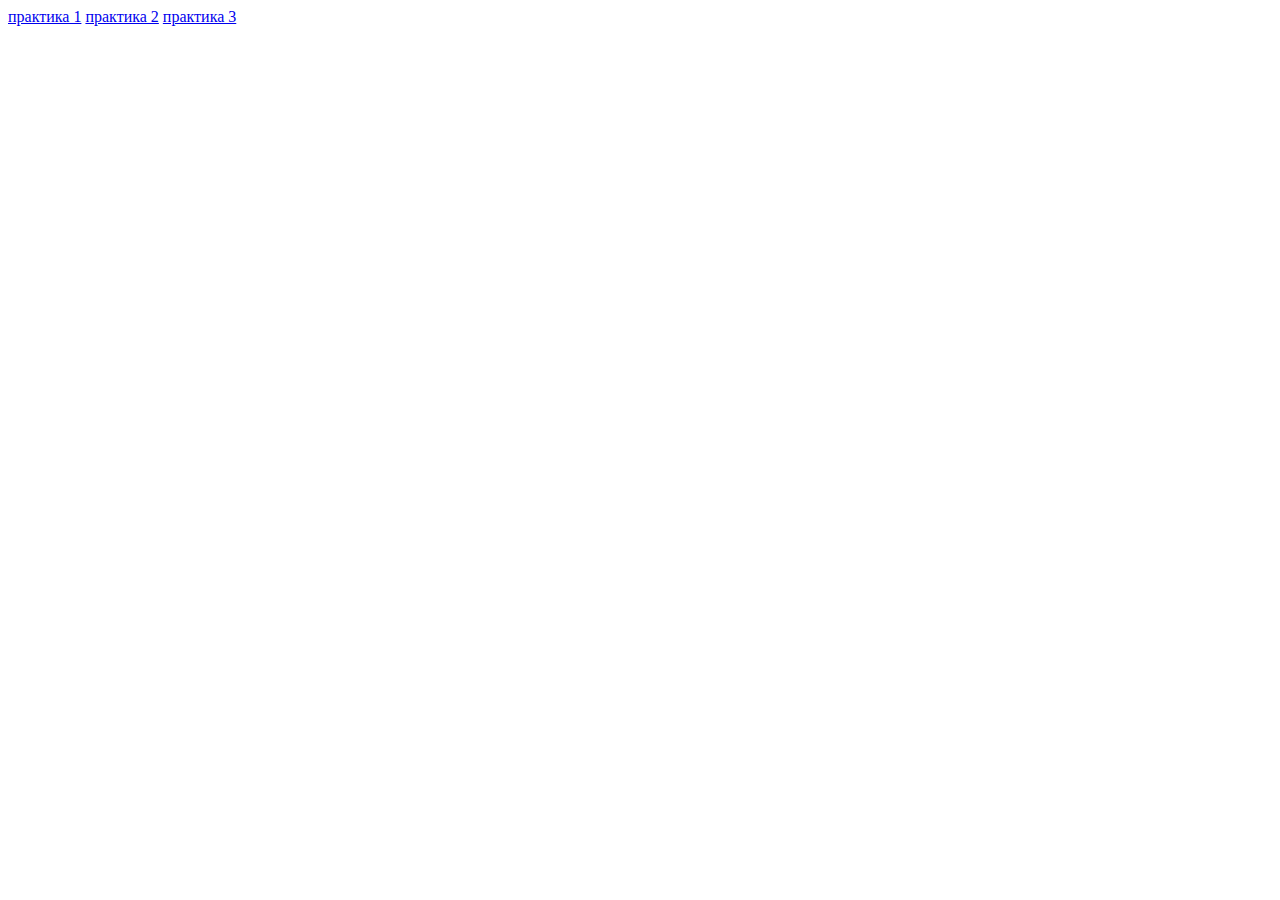
<file: index.html>
<!DOCTYPE html>
<html lang="en">
<head>
    <meta charset="UTF-8">
    <meta name="viewport" content="width=, initial-scale=1.0">
    <title>Document</title>
</head>
<body>
    <a href="/practik first/index.html">практика 1</a>
    <a href="/practiik two/index.html">практика 2</a>
    <a href="practik three/index.html">практика 3</a>
</body>
</html>
</file>
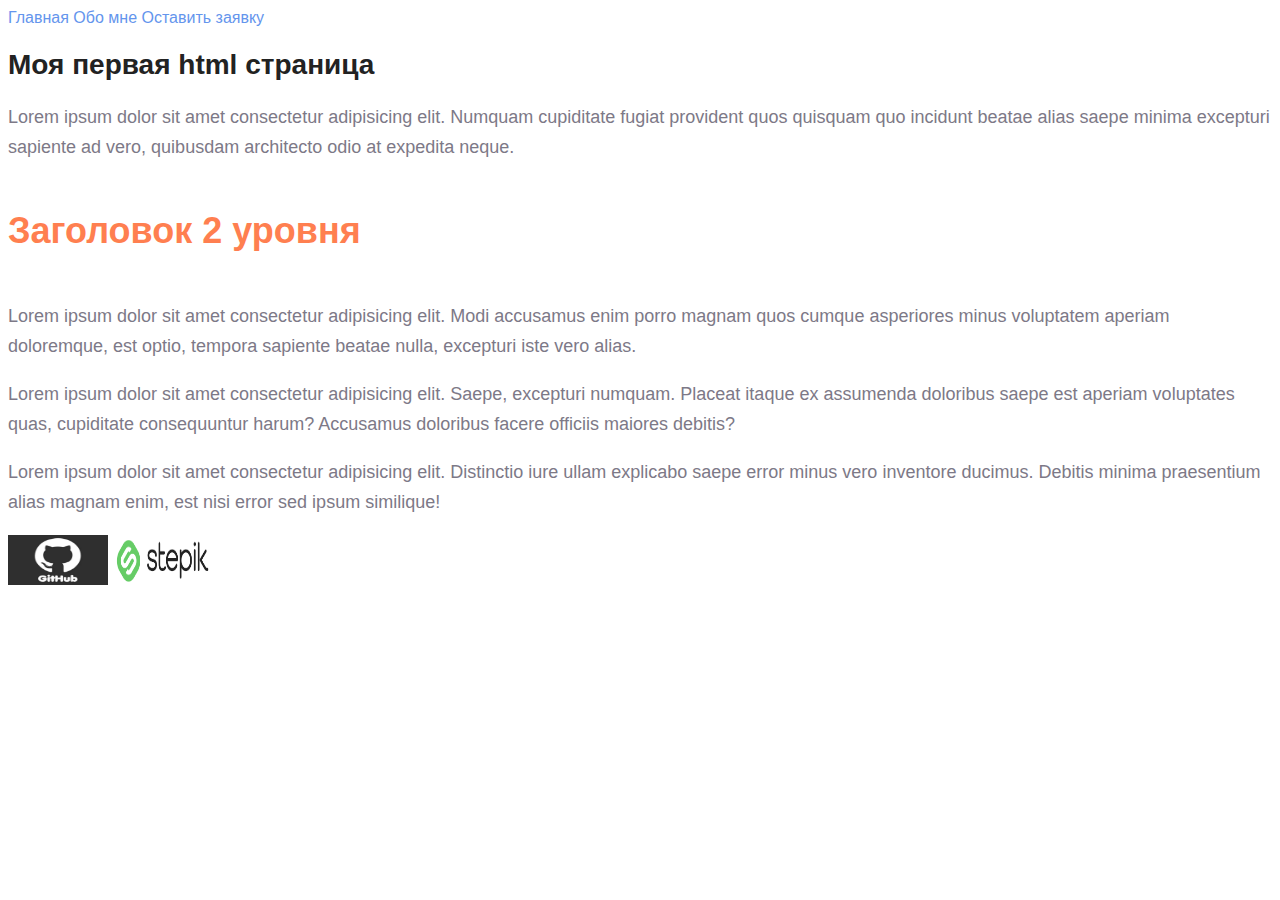
<file: practiik two/index.html>
<!DOCTYPE html>
<html lang="en">
<head>
    <meta charset="UTF-8">
    <meta name="viewport" content="width=device-width, initial-scale=1.0">
    <title>Document</title>
    <link rel="stylesheet" href="style.css">
</head>
<body>
    <a href="/index.html" class="gun">Главная</a>
    <a href="/practiik two/info/about.html" class="ab">Обо мне</a>
      <a href="/practiik two/two.html" class="inf">Оставить заявку</a>
    <h1>Моя первая html страница</h1>
    <p>Lorem ipsum dolor sit amet consectetur adipisicing elit. Numquam cupiditate fugiat provident quos quisquam quo incidunt beatae alias saepe minima excepturi sapiente ad vero, quibusdam architecto odio at expedita neque.</p>
    <h2>Заголовок 2 уровня</h2>
    <p>Lorem ipsum dolor sit amet consectetur adipisicing elit. Modi accusamus enim porro magnam quos cumque asperiores minus voluptatem aperiam doloremque, est optio, tempora sapiente beatae nulla, excepturi iste vero alias.</p>
    <p>Lorem ipsum dolor sit amet consectetur adipisicing elit. Saepe, excepturi numquam. Placeat itaque ex assumenda doloribus saepe est aperiam voluptates quas, cupiditate consequuntur harum? Accusamus doloribus facere officiis maiores debitis?</p>
    <p>Lorem ipsum dolor sit amet consectetur adipisicing elit. Distinctio iure ullam explicabo saepe error minus vero inventore ducimus. Debitis minima praesentium alias magnam enim, est nisi error sed ipsum similique!</p>
    <a href="https://github.com/KuStIk2"><img src="/practiik two/img/git.webp"  width="100px" height="50px"></a>
    <a href="https://stepik.org/users/1132108421/profile"><img src="/practiik two/img/step.png" width="100px" height="50px" ></a>
</body>
</html>
</file>
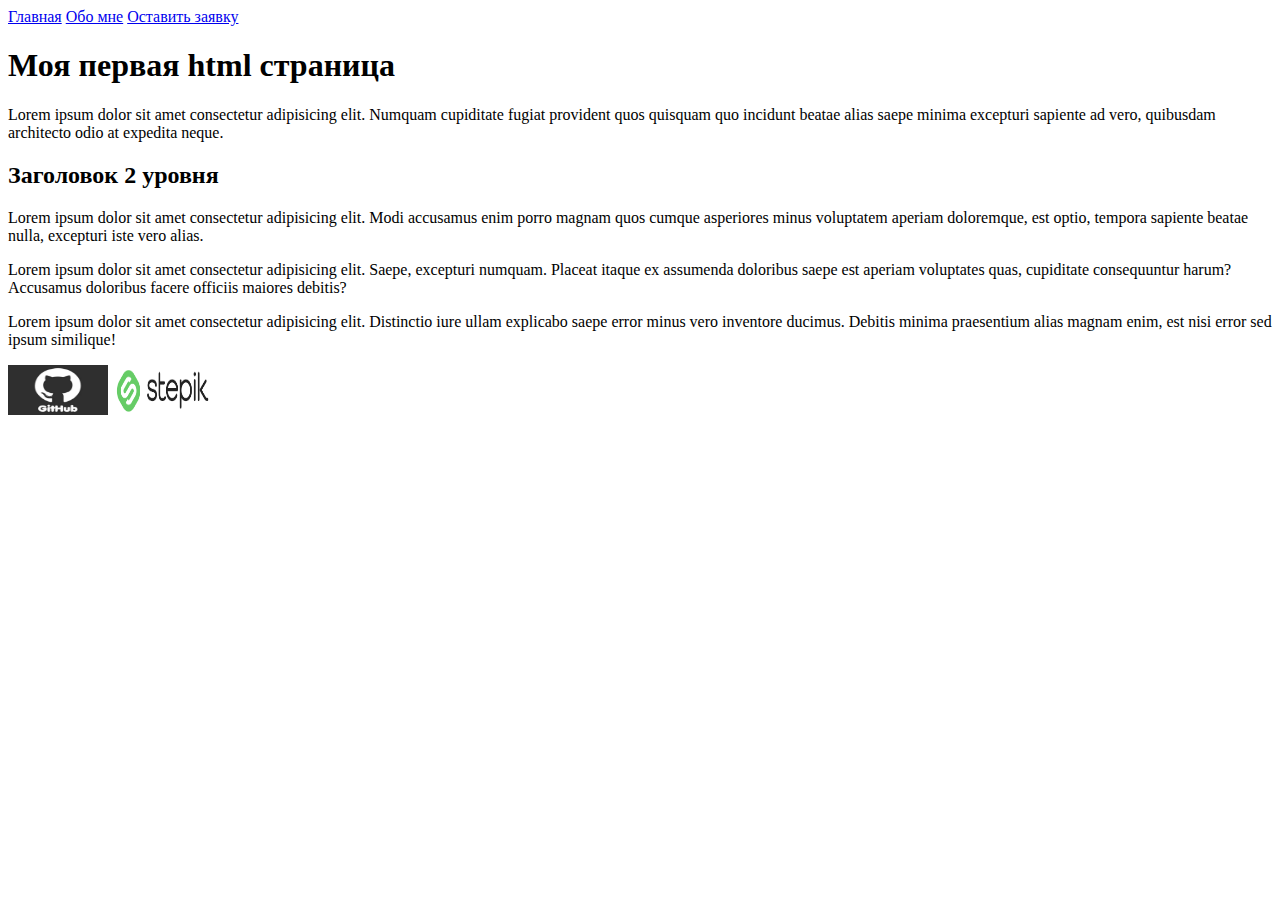
<file: practik first/index.html>
<!DOCTYPE html>
<html lang="en">
<head>
    <meta charset="UTF-8">
    <meta name="viewport" content="width=device-width, initial-scale=1.0">
    <title>Document</title>
</head>
<body>
    <a href="/index.html">Главная</a>
    <a href="/practik first/info/about.html">Обо мне</a>
      <a href="/practik first/two.html">Оставить заявку</a>
    <h1>Моя первая html страница</h1>
    <p>Lorem ipsum dolor sit amet consectetur adipisicing elit. Numquam cupiditate fugiat provident quos quisquam quo incidunt beatae alias saepe minima excepturi sapiente ad vero, quibusdam architecto odio at expedita neque.</p>
    <h2>Заголовок 2 уровня</h2>
    <p>Lorem ipsum dolor sit amet consectetur adipisicing elit. Modi accusamus enim porro magnam quos cumque asperiores minus voluptatem aperiam doloremque, est optio, tempora sapiente beatae nulla, excepturi iste vero alias.</p>
    <p>Lorem ipsum dolor sit amet consectetur adipisicing elit. Saepe, excepturi numquam. Placeat itaque ex assumenda doloribus saepe est aperiam voluptates quas, cupiditate consequuntur harum? Accusamus doloribus facere officiis maiores debitis?</p>
    <p>Lorem ipsum dolor sit amet consectetur adipisicing elit. Distinctio iure ullam explicabo saepe error minus vero inventore ducimus. Debitis minima praesentium alias magnam enim, est nisi error sed ipsum similique!</p>
    <a href="https://github.com/KuStIk2"><img src="/practik first/img/git.webp"  width="100px" height="50px"></a>
    <a href="https://stepik.org/users/1132108421/profile"><img src="/practik first/img/step.png" width="100px" height="50px" ></a>
</body>
</html>
</file>
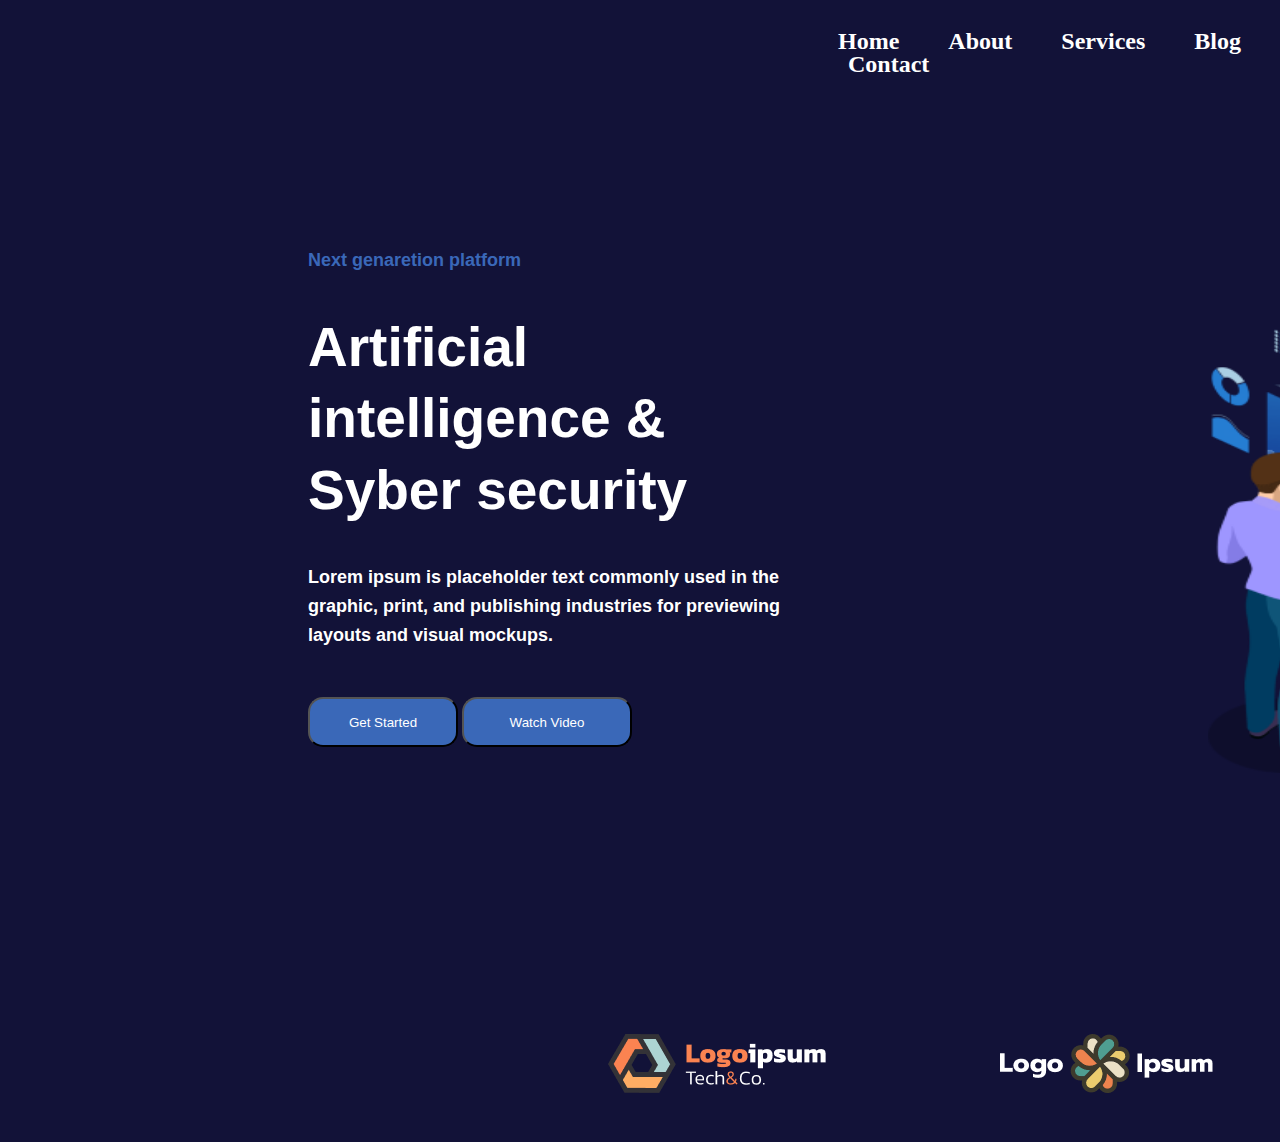
<file: practik three/index.html>
<!DOCTYPE html>
<html lang="en">
<head>
    <meta charset="UTF-8">
    <meta name="viewport" content="width=device-width, initial-scale=1.0">
    <title>Document</title>
    <link rel="stylesheet" href="style.css">
</head>
<body>
    <header>
    <a href="/index.html" class="link-2"><span class="text" style="padding-right: 25px;">Home</span></a>
   <a href="#" class="link-2"><span class="text" style="padding-right: 25px;">About</span></a> 
   <a href="#" class="link-2"> <span class="text" style="padding-right: 25px;">Services</span></a>
    <a href="#" class="link-2"><span class="text" style="padding-right: 25px;">Blog</span></a>
    <a href="#" class="link-2"><span class="text">Contact</span></a>
</header>
<div class="top_info">
    <p style="color: rgba(58, 104, 184, 1);">Next genaretion platform</p>
    <h1 style="color: white;">Artificial intelligence & Syber security</h1>
    <p style="color: white;">Lorem ipsum is placeholder text commonly used in the graphic, print, and publishing industries for previewing layouts and visual mockups.</p>
    <div class="top_button">
<button class="button1" >
Get Started
</button>
<button class="button2">
Watch Video
</button>
    </div>
</div>
<div>
<img src="9 1.png" alt="" style="margin-left: 1200px; margin-top: -200px; margin-bottom: 157px;" height="545px" width="685px" >

<div class="top_logo">
<img src="Group 400.png" alt="" style="padding-right: 170px;">
<img src="Group 401.png" alt="" style="padding-right: 170px;">
<img src="Group 402.png" alt="">
</div>
</body>
</html>
</file>
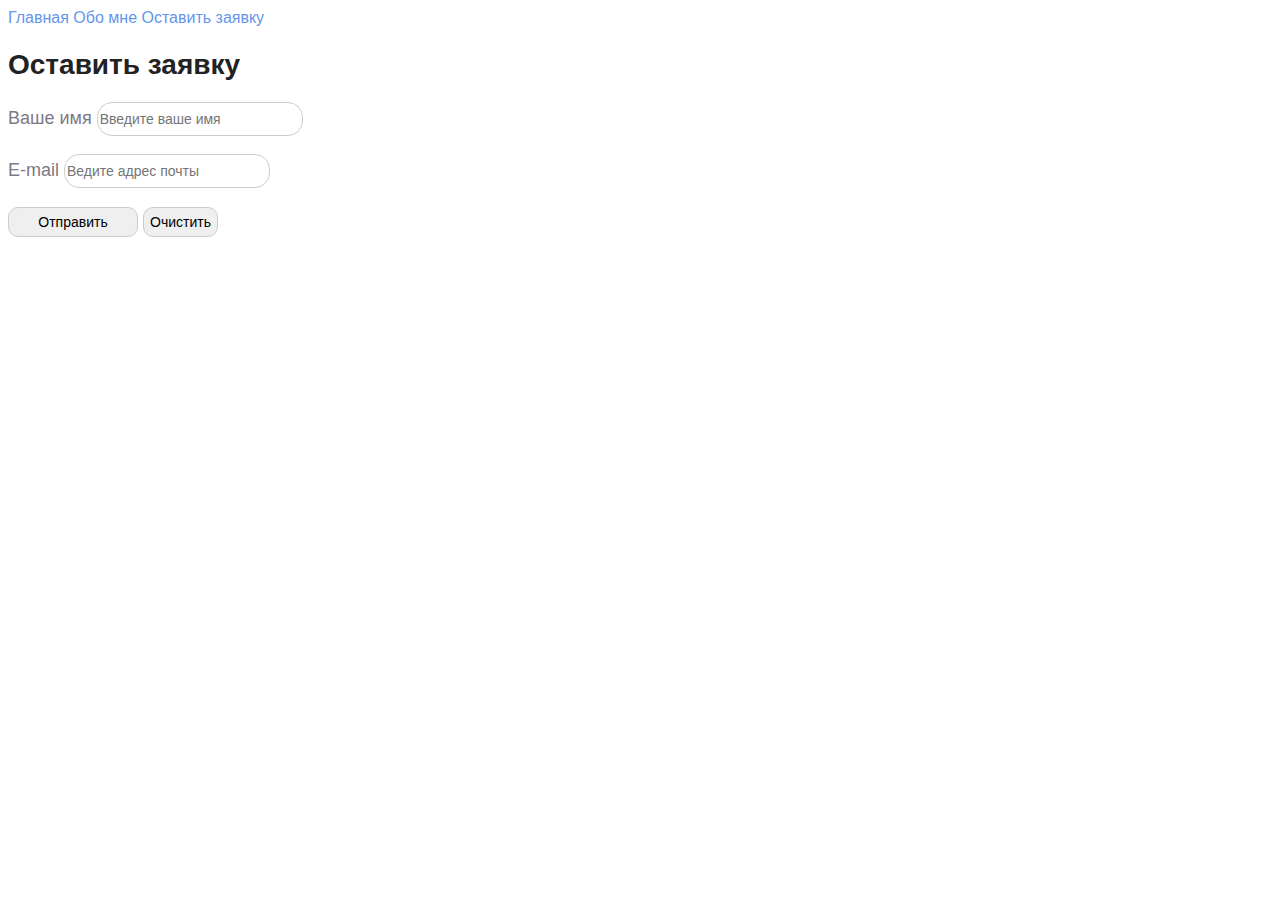
<file: practiik two/two.html>
<!DOCTYPE html>
<html lang="en">
<head>
    <meta charset="UTF-8">
    <meta name="viewport" content="width=device-width, initial-scale=1.0">
    <title>Document</title>
    <link rel="stylesheet" href="style.css">
</head>
<body>
        <a href="/practiik two/" class="gun">Главная</a> <a href="/practiik two/" class="ab">Обо мне</a> <a href="#" class="inf">Оставить заявку</a>
    <h1>Оставить заявку</h1>
      <p> Ваше имя <INPUT TYPE=text SIZE=30 placeholder="Введите ваше имя" class="type"></p>
    <p> E-mail <INPUT TYPE=text SIZE=30 placeholder="Ведите адрес почты" class="type"></p>
    <p><INPUT TYPE=submit value=Отправить style="height: 30px; width: 130px;" class="button">
        <input type=reset value=Очистить style="height: 30px; width: 75px;" class="button"></p>
</body>
</html>
</file>
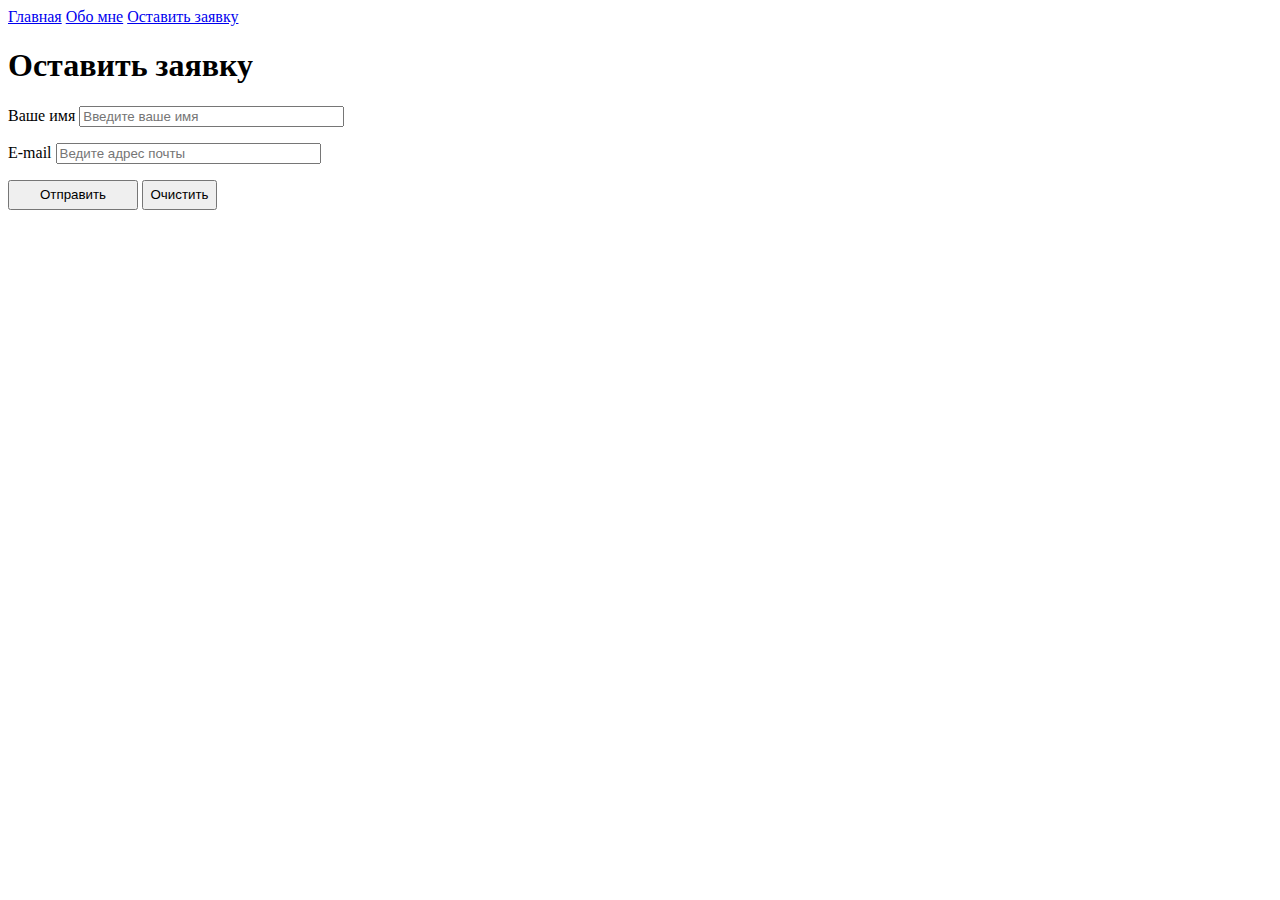
<file: practik first/two.html>
<!DOCTYPE html>
<html lang="en">
<head>
    <meta charset="UTF-8">
    <meta name="viewport" content="width=device-width, initial-scale=1.0">
    <title>Document</title>
</head>
<body>
        <a href="/practik first/index.html">Главная</a> <a href="/practik first/info/about.html">Обо мне</a> <a href="#">Оставить заявку</a>
    <h1>Оставить заявку</h1>
      <p> Ваше имя <INPUT TYPE=text SIZE=30 placeholder="Введите ваше имя"></p>
    <p> E-mail <INPUT TYPE=text SIZE=30 placeholder="Ведите адрес почты"></p>
    <p><INPUT TYPE=submit value=Отправить style="height: 30px; width: 130px;">
        <input type=reset value=Очистить style="height: 30px; width: 75px;"></p>
</body>
</html>
</file>
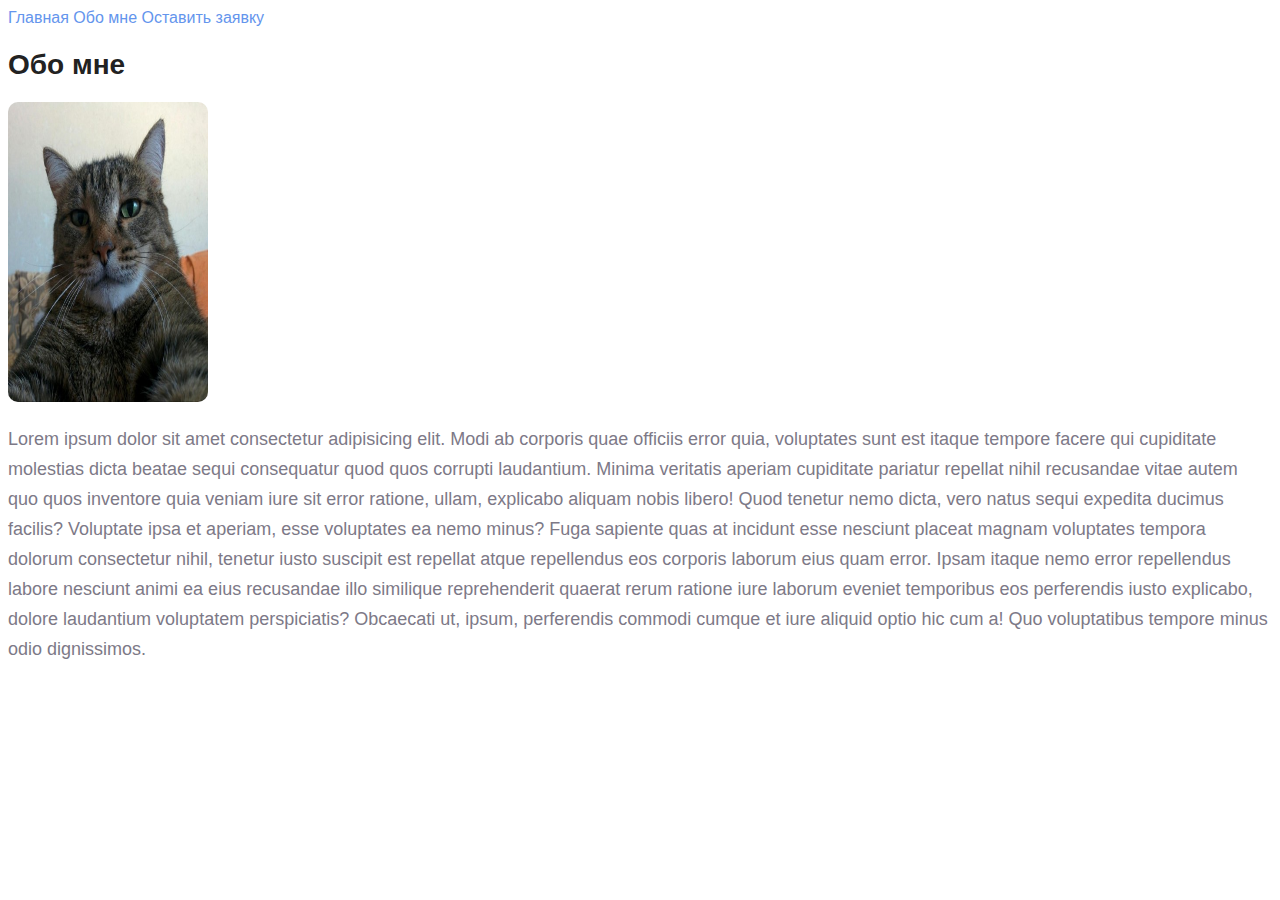
<file: practiik two/info/about.html>
<!DOCTYPE html>
<html lang="en">
<head>
    <meta charset="UTF-8">
    <meta name="viewport" content="width=device-width, initial-scale=1.0">
    <title>Document</title>
    <link rel="stylesheet" href="/practiik two/style.css">
</head>
<body>
    <a href="/practiik two/index.html" class="gun">Главная</a>
    <a href="#" class="ab">Обо мне</a>
    <a href="/practiik two/two.html" class="inf">Оставить заявку</a>
    <h1>Обо мне</h1>
    <img src="/practiik two/img/кит.jpeg" class="img">
    <p>Lorem ipsum dolor sit amet consectetur adipisicing elit. Modi ab corporis quae officiis error quia, voluptates sunt est itaque tempore facere qui cupiditate molestias dicta beatae sequi consequatur quod quos corrupti laudantium. Minima veritatis aperiam cupiditate pariatur repellat nihil recusandae vitae autem quo quos inventore quia veniam iure sit error ratione, ullam, explicabo aliquam nobis libero! Quod tenetur nemo dicta, vero natus sequi expedita ducimus facilis? Voluptate ipsa et aperiam, esse voluptates ea nemo minus? Fuga sapiente quas at incidunt esse nesciunt placeat magnam voluptates tempora dolorum consectetur nihil, tenetur iusto suscipit est repellat atque repellendus eos corporis laborum eius quam error. Ipsam itaque nemo error repellendus labore nesciunt animi ea eius recusandae illo similique reprehenderit quaerat rerum ratione iure laborum eveniet temporibus eos perferendis iusto explicabo, dolore laudantium voluptatem perspiciatis? Obcaecati ut, ipsum, perferendis commodi cumque et iure aliquid optio hic cum a! Quo voluptatibus tempore minus odio dignissimos.</p>
</body>
</html>
</file>
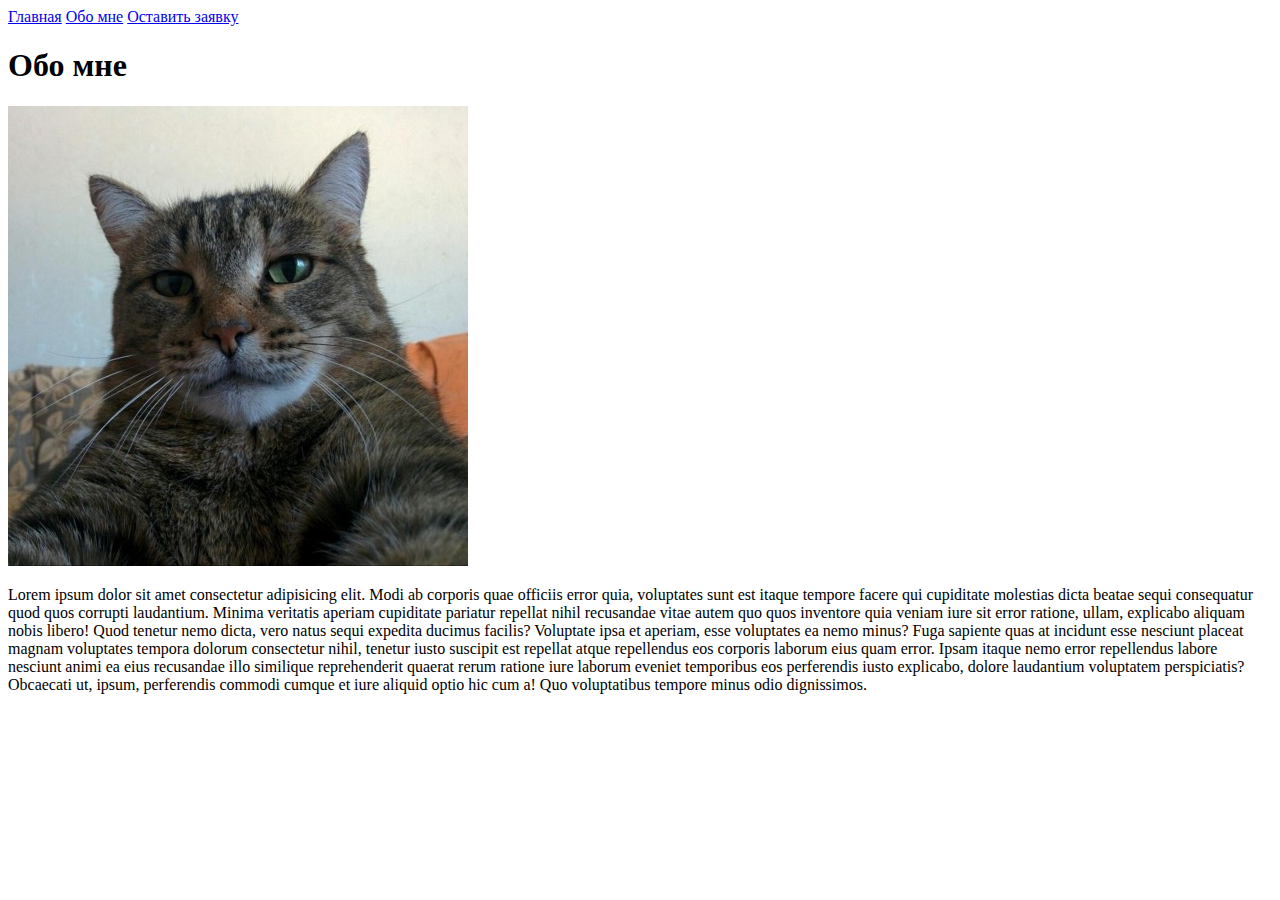
<file: practik first/info/about.html>
<!DOCTYPE html>
<html lang="en">
<head>
    <meta charset="UTF-8">
    <meta name="viewport" content="width=device-width, initial-scale=1.0">
    <title>Document</title>
</head>
<body>
    <a href="/practik first/index.html">Главная</a>
    <a href="#">Обо мне</a>
    <a href="/practik first/two.html">Оставить заявку</a>
    <h1>Обо мне</h1>
    <img src="/practik first/img/кит.jpeg" alt="">
    <p>Lorem ipsum dolor sit amet consectetur adipisicing elit. Modi ab corporis quae officiis error quia, voluptates sunt est itaque tempore facere qui cupiditate molestias dicta beatae sequi consequatur quod quos corrupti laudantium. Minima veritatis aperiam cupiditate pariatur repellat nihil recusandae vitae autem quo quos inventore quia veniam iure sit error ratione, ullam, explicabo aliquam nobis libero! Quod tenetur nemo dicta, vero natus sequi expedita ducimus facilis? Voluptate ipsa et aperiam, esse voluptates ea nemo minus? Fuga sapiente quas at incidunt esse nesciunt placeat magnam voluptates tempora dolorum consectetur nihil, tenetur iusto suscipit est repellat atque repellendus eos corporis laborum eius quam error. Ipsam itaque nemo error repellendus labore nesciunt animi ea eius recusandae illo similique reprehenderit quaerat rerum ratione iure laborum eveniet temporibus eos perferendis iusto explicabo, dolore laudantium voluptatem perspiciatis? Obcaecati ut, ipsum, perferendis commodi cumque et iure aliquid optio hic cum a! Quo voluptatibus tempore minus odio dignissimos.</p>
</body>
</html>
</file>
<file: practiik two/style.css>
body {
    font-family: sans-serif;
}

a {
    text-decoration: none;
}

.gun {
    color: cornflowerblue;
    font-size: 16px;
    line-height: 20px;
}

.inf {
    color: cornflowerblue;
    font-size: 16px;
    line-height: 20px;
}

.ab {
    color: cornflowerblue;
    font-size: 16px;
    line-height: 20px;
}

h1 {
      color: #222222;
    font-size: 28px;
    line-height: 36px;
    font-weight: bold;
}

p {
    font-size: normal;
    font-weight: 300;
    font-size: 18px;
    line-height: 30px;
    color: #7D7987;
}

h2 {
    color: coral;
    font-style: normal;
    font-weight: 700;
    font-size: 36px;
    line-height: 80px;

}

.img {
   border-radius: 10px;
  width: 200px;
    height: 300px;
} 

.type {
    width: 200px;
    height: 30px;
    outline: none;
    border: 1px solid #ccc;
    border-radius: 15px;
    font-size: 14px;
    line-height: 30px;
}

.button {
    width: 100px;
    height: 30px;
    font-size: 14px;
    border: 1px solid #ccc;
    border-radius: 10px;

}
</file>
<file: practik three/style.css>
body {
    background-color: #121238;
}

header {
width: auto;
height: 200px;
box-sizing: border-box;
padding-left:820px;
padding-top: 22px;
}

.text {
color: #fff;
font-family:Cambria, Cochin, Georgia, Times, 'Times New Roman', serif;
font-size: 24px;
font-weight: 900;
line-height: 22px;
letter-spacing: 0%;
text-align: left;
}

.top_logo {
width: 1000px;
height: 100px;
padding-left: 600px;
padding-top: 100px;
}

.top_info {
    padding-top: 20px;
    padding-left: 300px;
width: 500px;
height: 200px;
}

button {
    border-radius: 15px;
background: var(--#3A68B8, rgba(58, 104, 184, 1));
}

.top_button {
    padding-top: 30px;

}

.button1 {
width: 150px;
height: 50px;
gap: 10;
padding: 15px 30px 15px 30px;
background-color: rgba(58, 104, 184, 1);
color: white;
}

.button2 {
width: 170px;
height: 50px;
gap: 10;
padding: 15px 30px 15px 30px;
background-color: rgba(58, 104, 184, 1);
color: white;
}

h1 {
    color: var(--#FFFFFF, rgba(255, 255, 255, 1));

font-family: sans-serif;
font-size: 55px;
font-weight: 800;
line-height: 130%;
letter-spacing: 0%;
text-align: left;
display: flex;
}

p {
    color: var(--#FFFFFF, rgba(255, 255, 255, 1));
font-family: sans-serif;
font-size: 18px;
font-weight: 600;
line-height: 160%;
letter-spacing: 0%;
text-align: left;
}

 a {
            text-decoration: none;
            color: #333;
            font-family: Arial, sans-serif;
            transition: all 0.3s ease;
            position: relative;
        }


         .link-2 {
            padding-bottom: 5px;
             padding: 5px 10px;
            border-radius: 5px;
        
        }
        .link-2:hover {
            color: #4ecdc4;
            background-color: #45b7d1;
            color: white;
            transform: translateY(-2px);
            box-shadow: 0 4px 8px rgba(0,0,0,0.2);
        }
        .link-2::after {
            content: '';
            position: absolute;
            width: 0;
            height: 2px;
            bottom: 0;
            left: 0;
            background-color: #4ecdc4;
            transition: width 0.3s ease;
        }
        .link-2:hover::after {
            width: 100%;
        }
</file>
